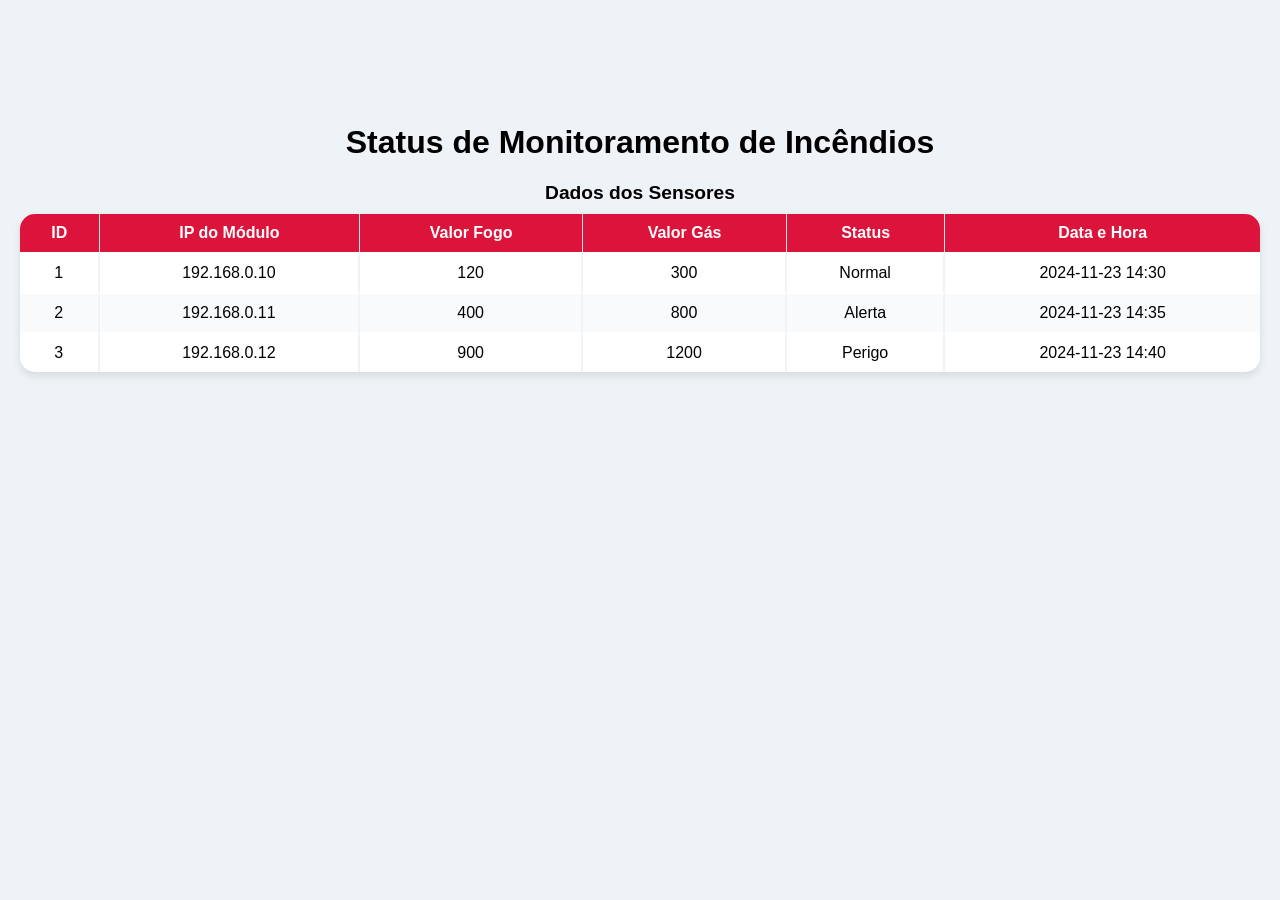
<file: Site/pagina_inicial.html>
<!DOCTYPE html>
<html lang="pt-BR">
<head>
  <meta charset="UTF-8">
  <meta name="viewport" content="width=device-width, initial-scale=1.0">
  <title>Status de Monitoramento</title>
  <link rel="stylesheet" href="Style/Style.css">
</head>
<body>
  <div class="container">
  <h1 style="text-align: center;">Status de Monitoramento de Incêndios</h1>
  <table>
    <caption>Dados dos Sensores</caption>
    <thead>
      <tr>
        <th>ID</th>
        <th>IP do Módulo</th>
        <th>Valor Fogo</th>
        <th>Valor Gás</th>
        <th>Status</th>
        <th>Data e Hora</th>
      </tr>
    </thead>
    <tbody>
      <tr>
        <td>1</td>
        <td>192.168.0.10</td>
        <td>120</td>
        <td>300</td>
        <td>Normal</td>
        <td>2024-11-23 14:30</td>
      </tr>
      <tr>
        <td>2</td>
        <td>192.168.0.11</td>
        <td>400</td>
        <td>800</td>
        <td>Alerta</td>
        <td>2024-11-23 14:35</td>
      </tr>
      <tr>
        <td>3</td>
        <td>192.168.0.12</td>
        <td>900</td>
        <td>1200</td>
        <td>Perigo</td>
        <td>2024-11-23 14:40</td>
      </tr>
    </tbody>
  </table>
</div>
</body>
</html>
</file>
<file: Site/Style/Style.css>
body {
  font-family: Arial, sans-serif;
  background-color: #eef3f8; /* Cor de fundo */
  margin: 20px;
}
.container {
  margin-top: 10%;
}

table {
  width: 100%;
  border-collapse: separate; /* Necessário para bordas arredondadas */
  border-spacing: 0; /* Remove espaços entre células */
  background: #ffffff; /* Fundo da tabela */
  box-shadow: 0 4px 8px rgba(0, 0, 0, 0.1); /* Sombra */
  margin: 20px 0;
  border-radius: 15px; /* Arredondamento das bordas */
  overflow: hidden; /* Garante que o conteúdo respeite o arredondamento */
}

th, td {
  text-align: center;
  padding: 10px; /* Espaço interno */
  border-bottom: 2px solid #ffffff; /* Linha branca dividindo horizontalmente */
  border-right: 2px solid #eef3f8; /* Linha vertical para dividir colunas */
}

/* Caso queira a cor azul #002d64 */

th {
  background-color: #dc143c; /* Fundo dos cabeçalhos */
  color: #ffffff; /* Cor do texto do cabeçalho */
  border-bottom: 2px solid #ffffff; /* Linha branca mais grossa abaixo do cabeçalho */
  border-right: 1px solid #e0e6ed; /* Linha vertical para os cabeçalhos */
}

/* Remove a borda direita da última célula */
th:last-child, td:last-child {
  border-right: none;
}

tr:nth-child(even) {
  background-color: #f9fafc; /* Fundo alternado para linhas pares */
}

tr:hover {
  background-color: #eaf3fc; /* Efeito de hover */
}

tr:last-child td {
  border-bottom: none; /* Remove a borda inferior da última linha */
}

/* Ajuste para bordas arredondadas no cabeçalho e rodapé */
thead tr:first-child th:first-child {
  border-top-left-radius: 15px;
}

thead tr:first-child th:last-child {
  border-top-right-radius: 15px;
}

tbody tr:last-child td:first-child {
  border-bottom-left-radius: 15px;
}

tbody tr:last-child td:last-child {
  border-bottom-right-radius: 15px;
}
caption {
  margin-bottom: 10px;
  font-weight: bold;
  font-size: 1.2em;
}
</file>
